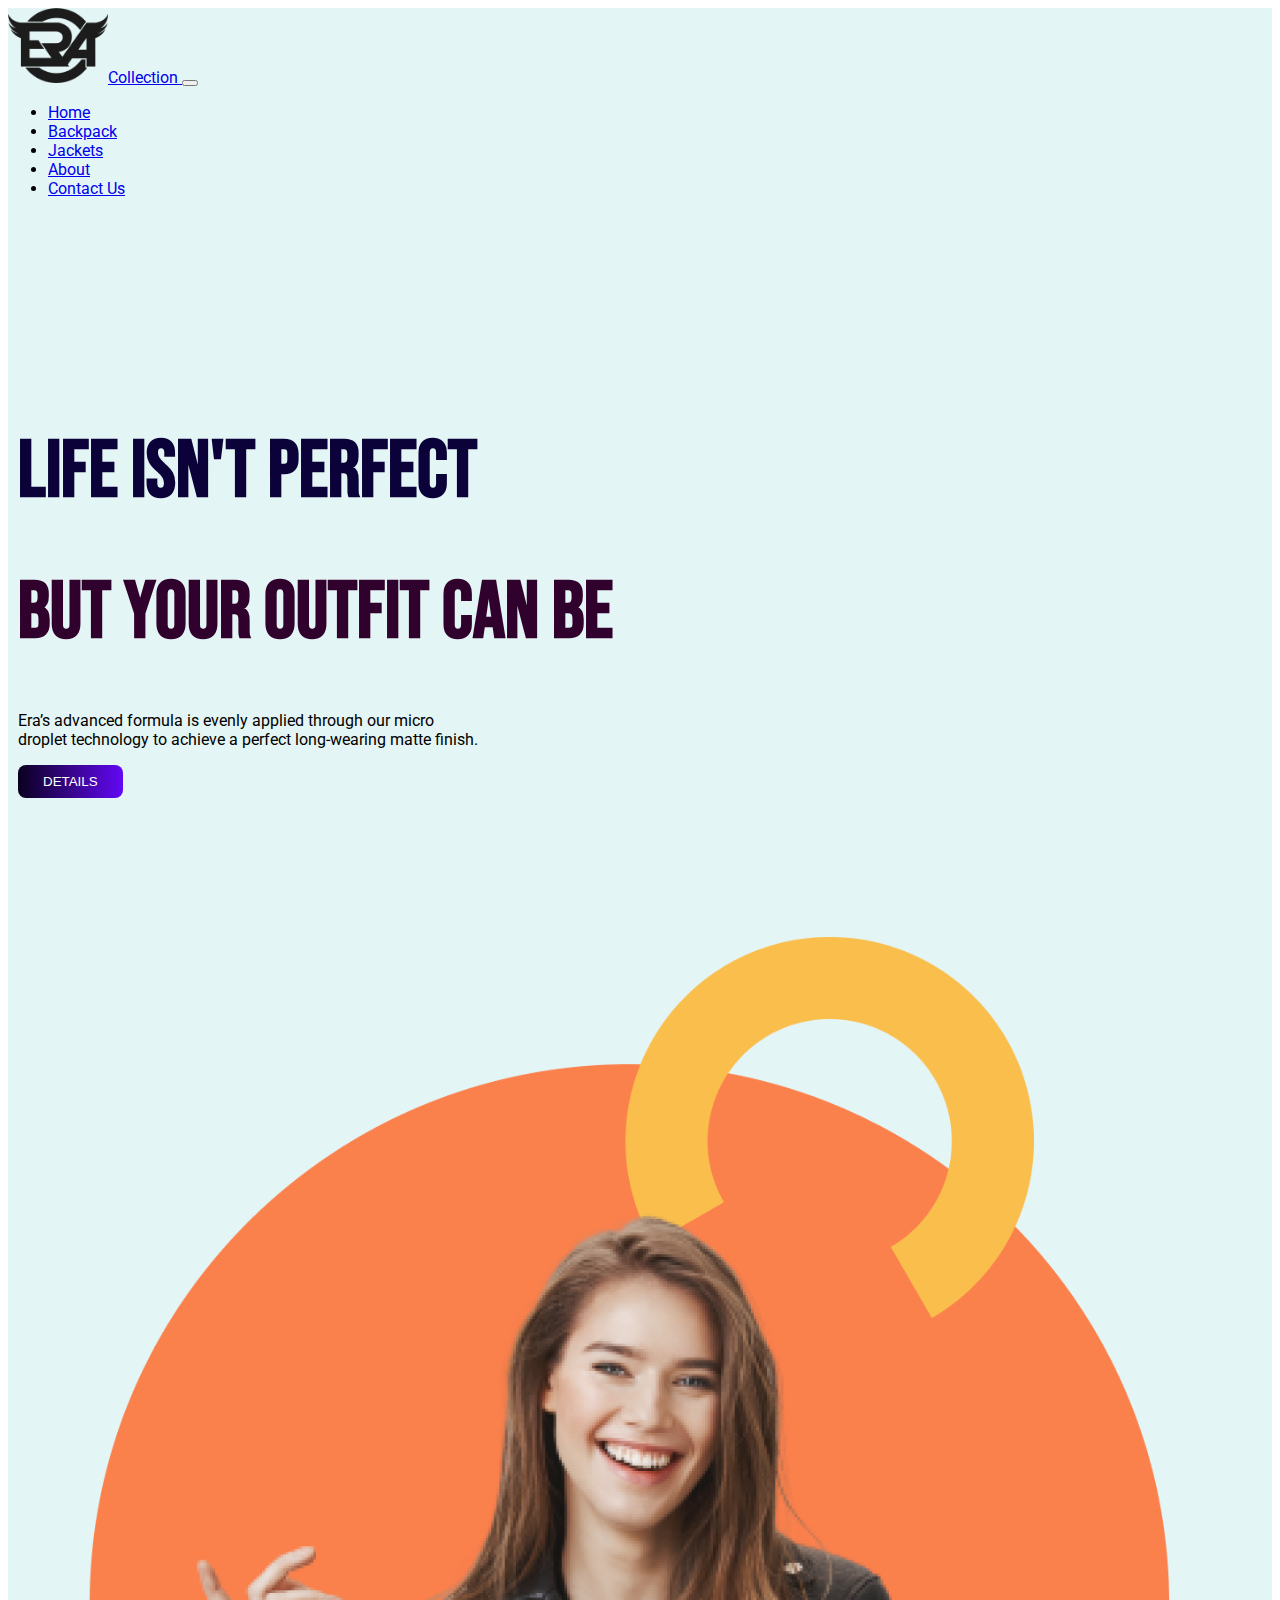
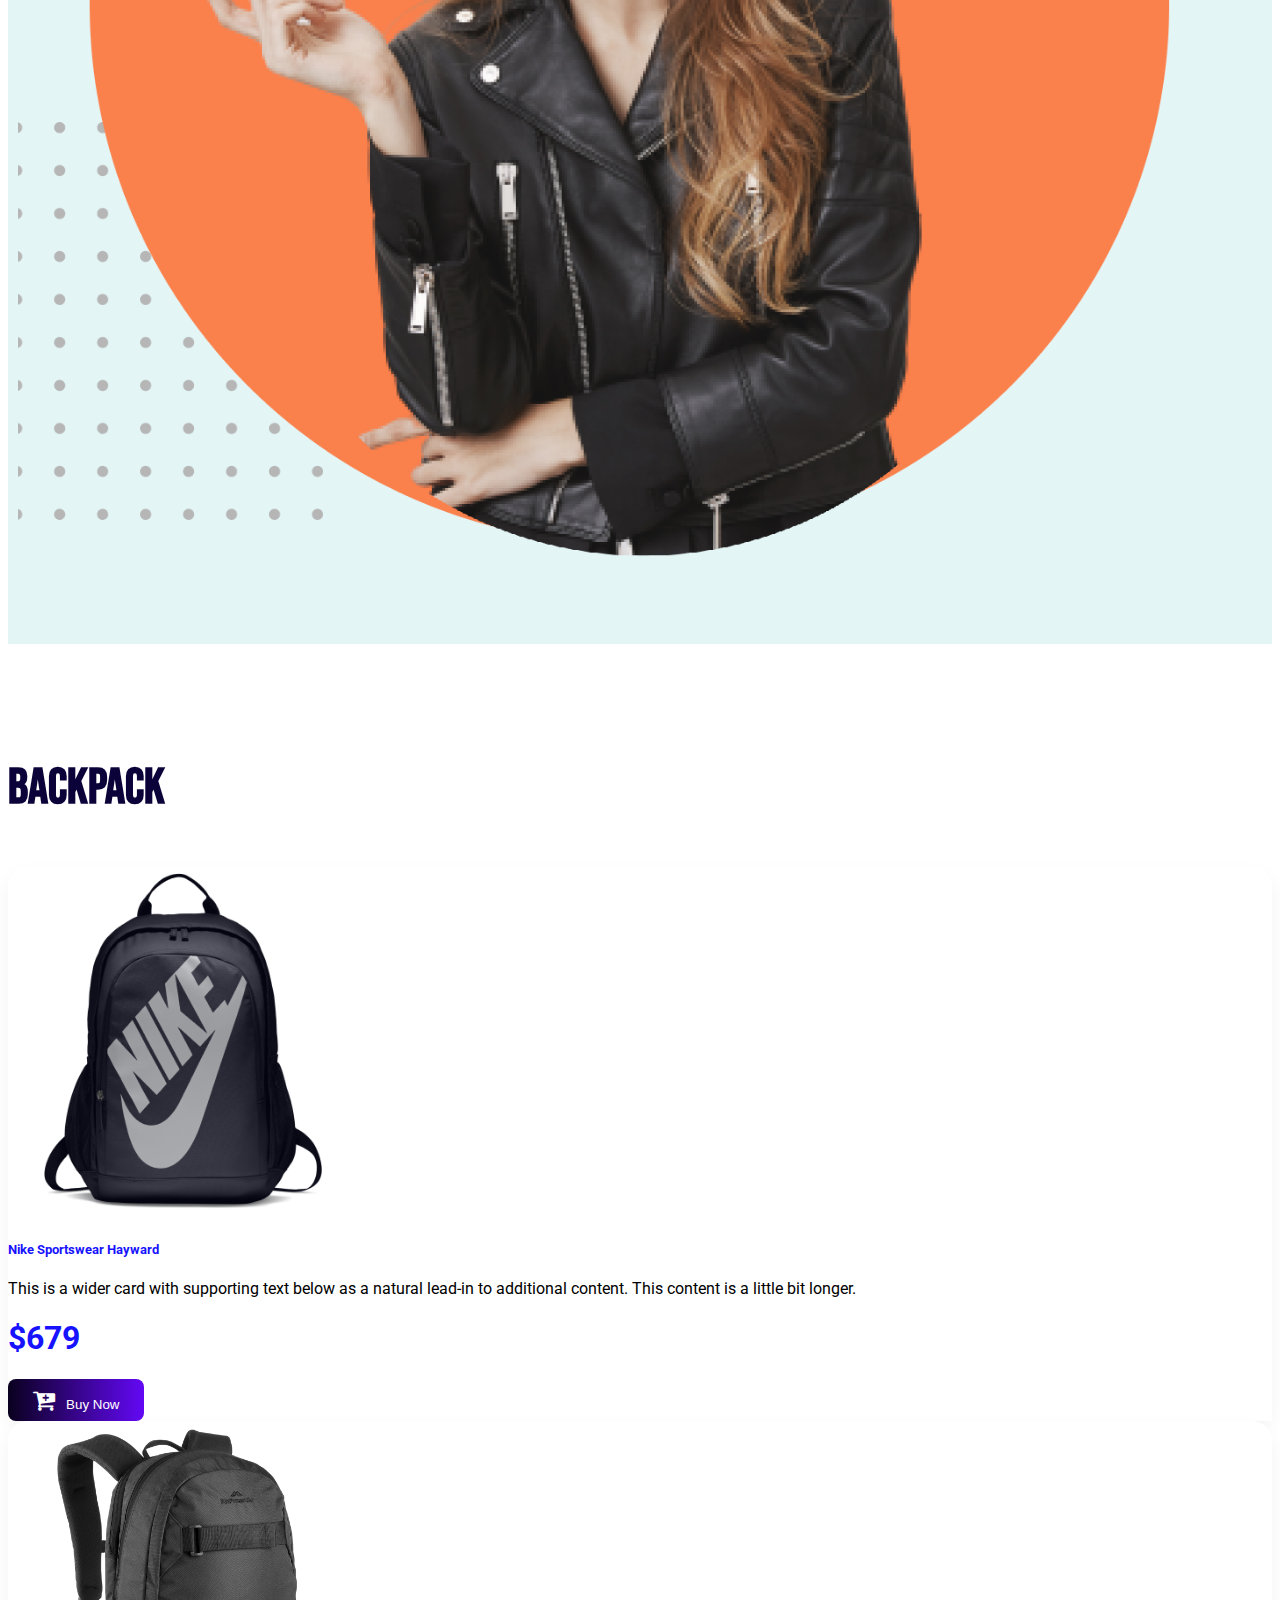
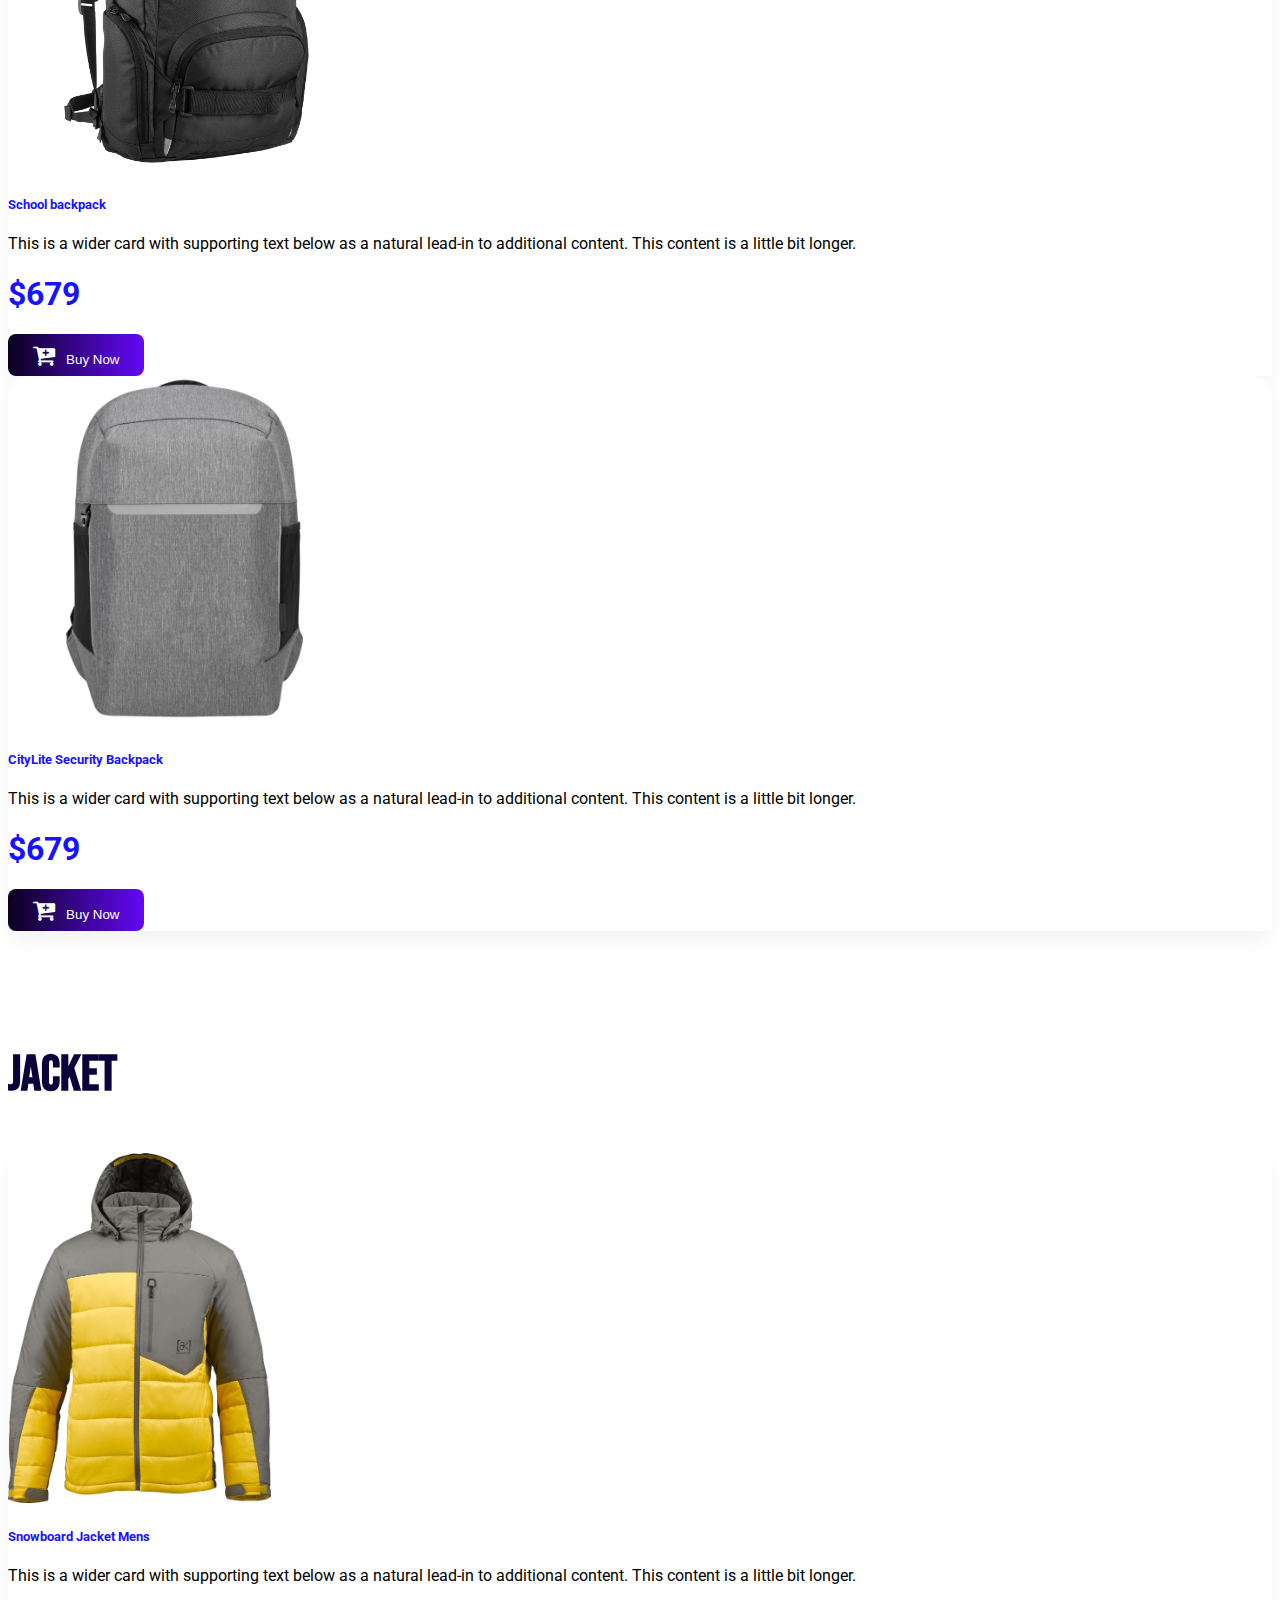
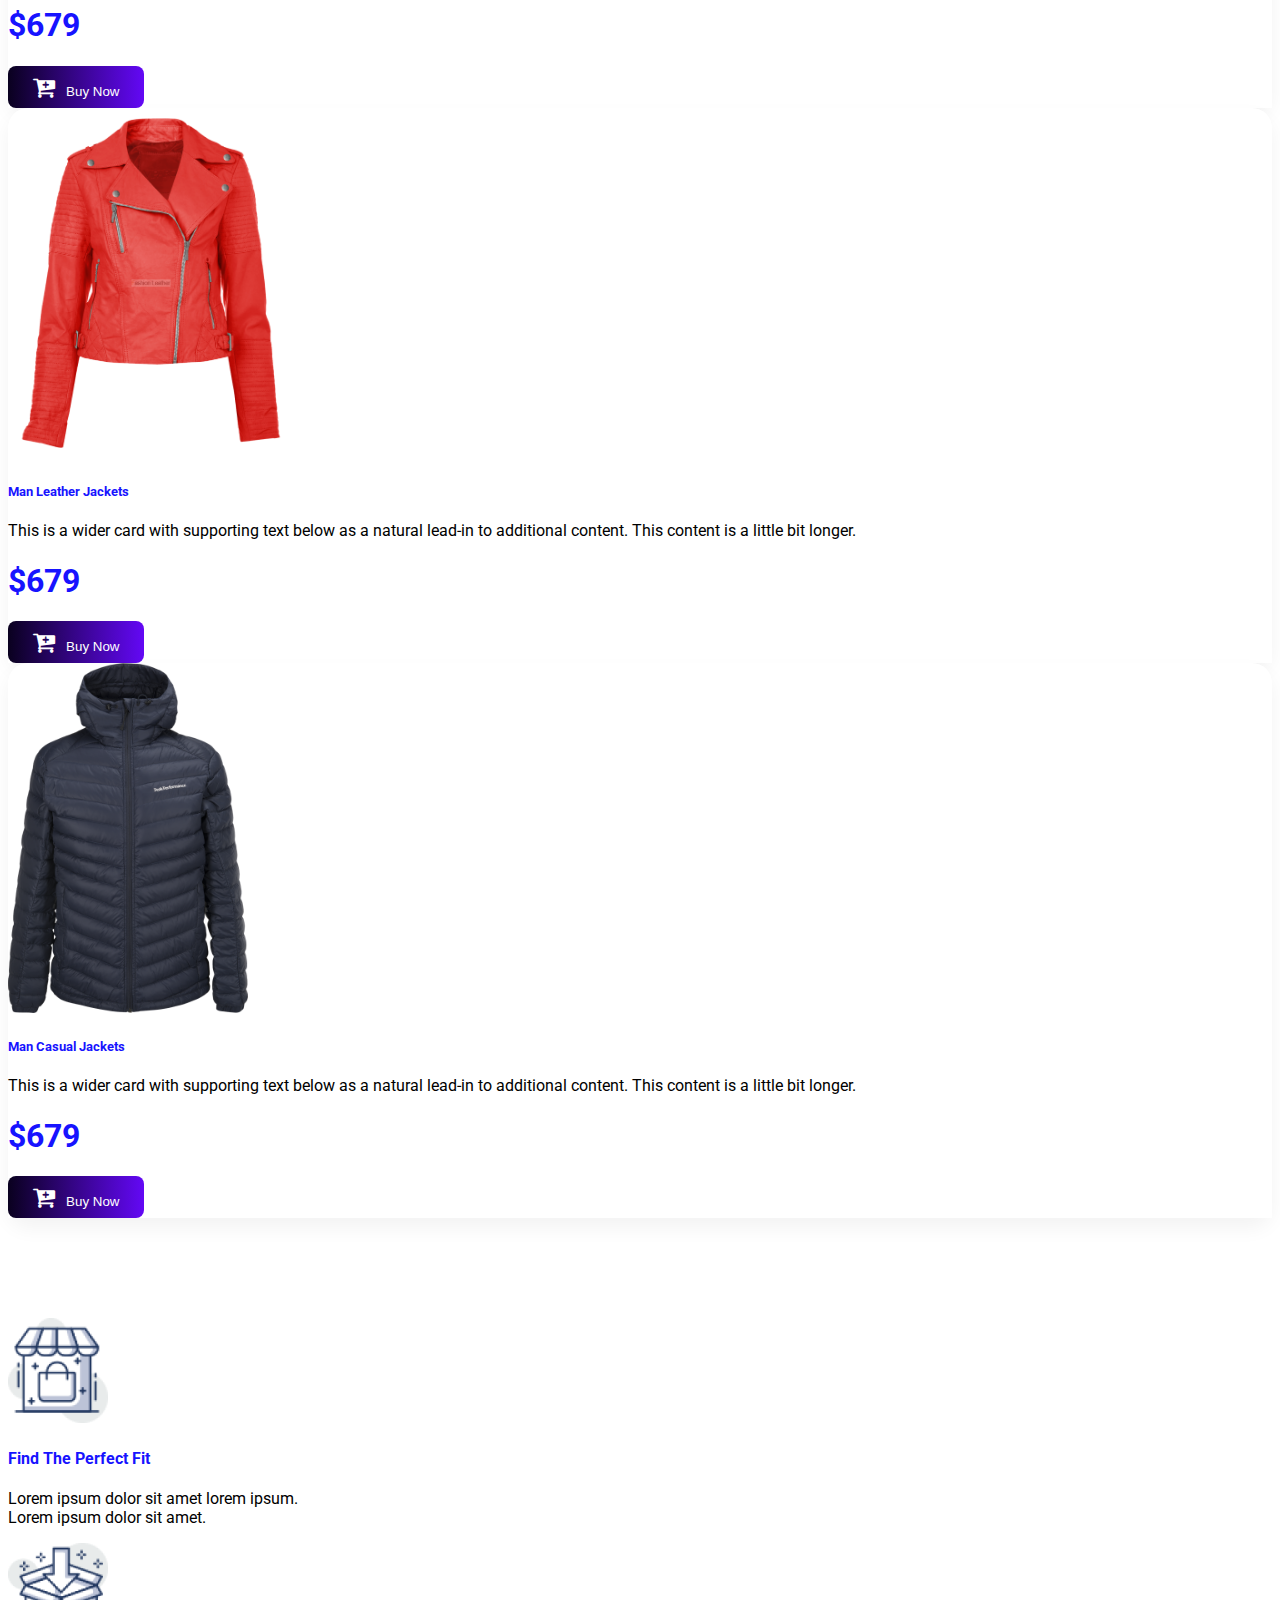
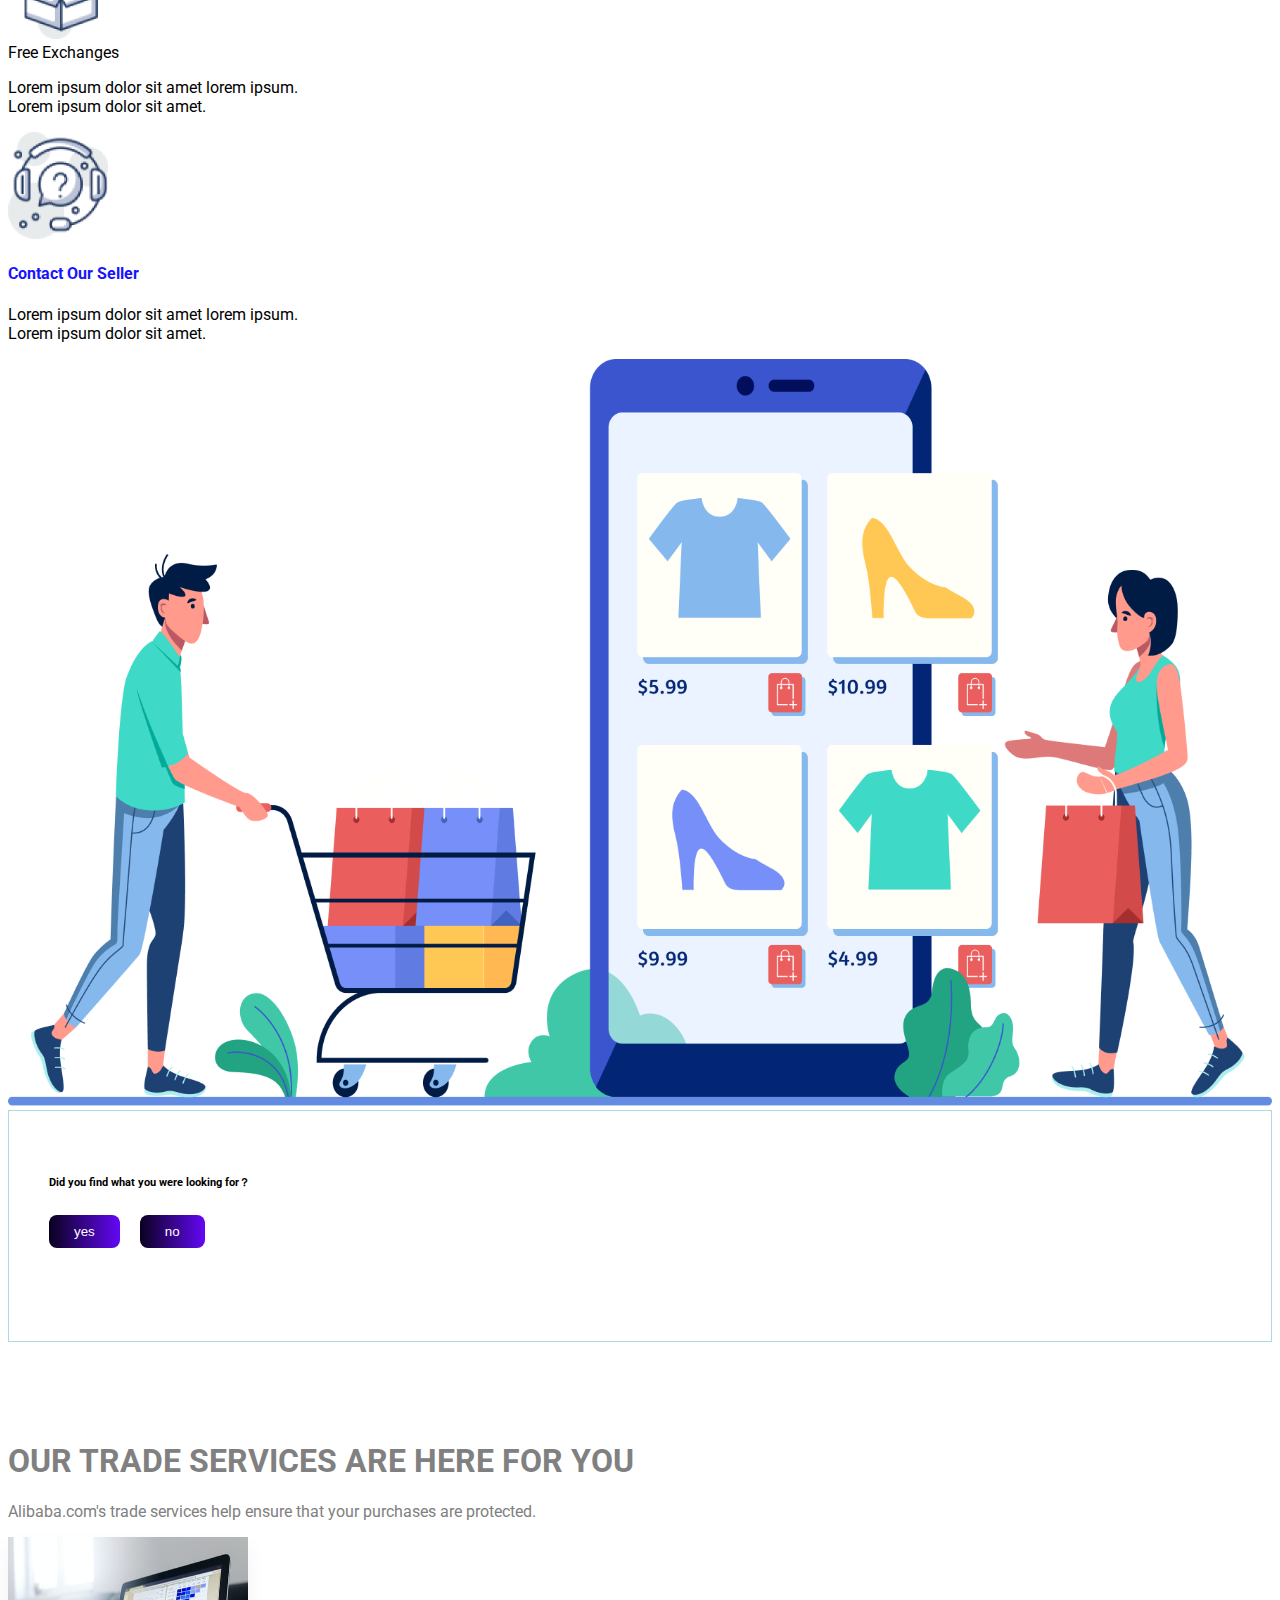
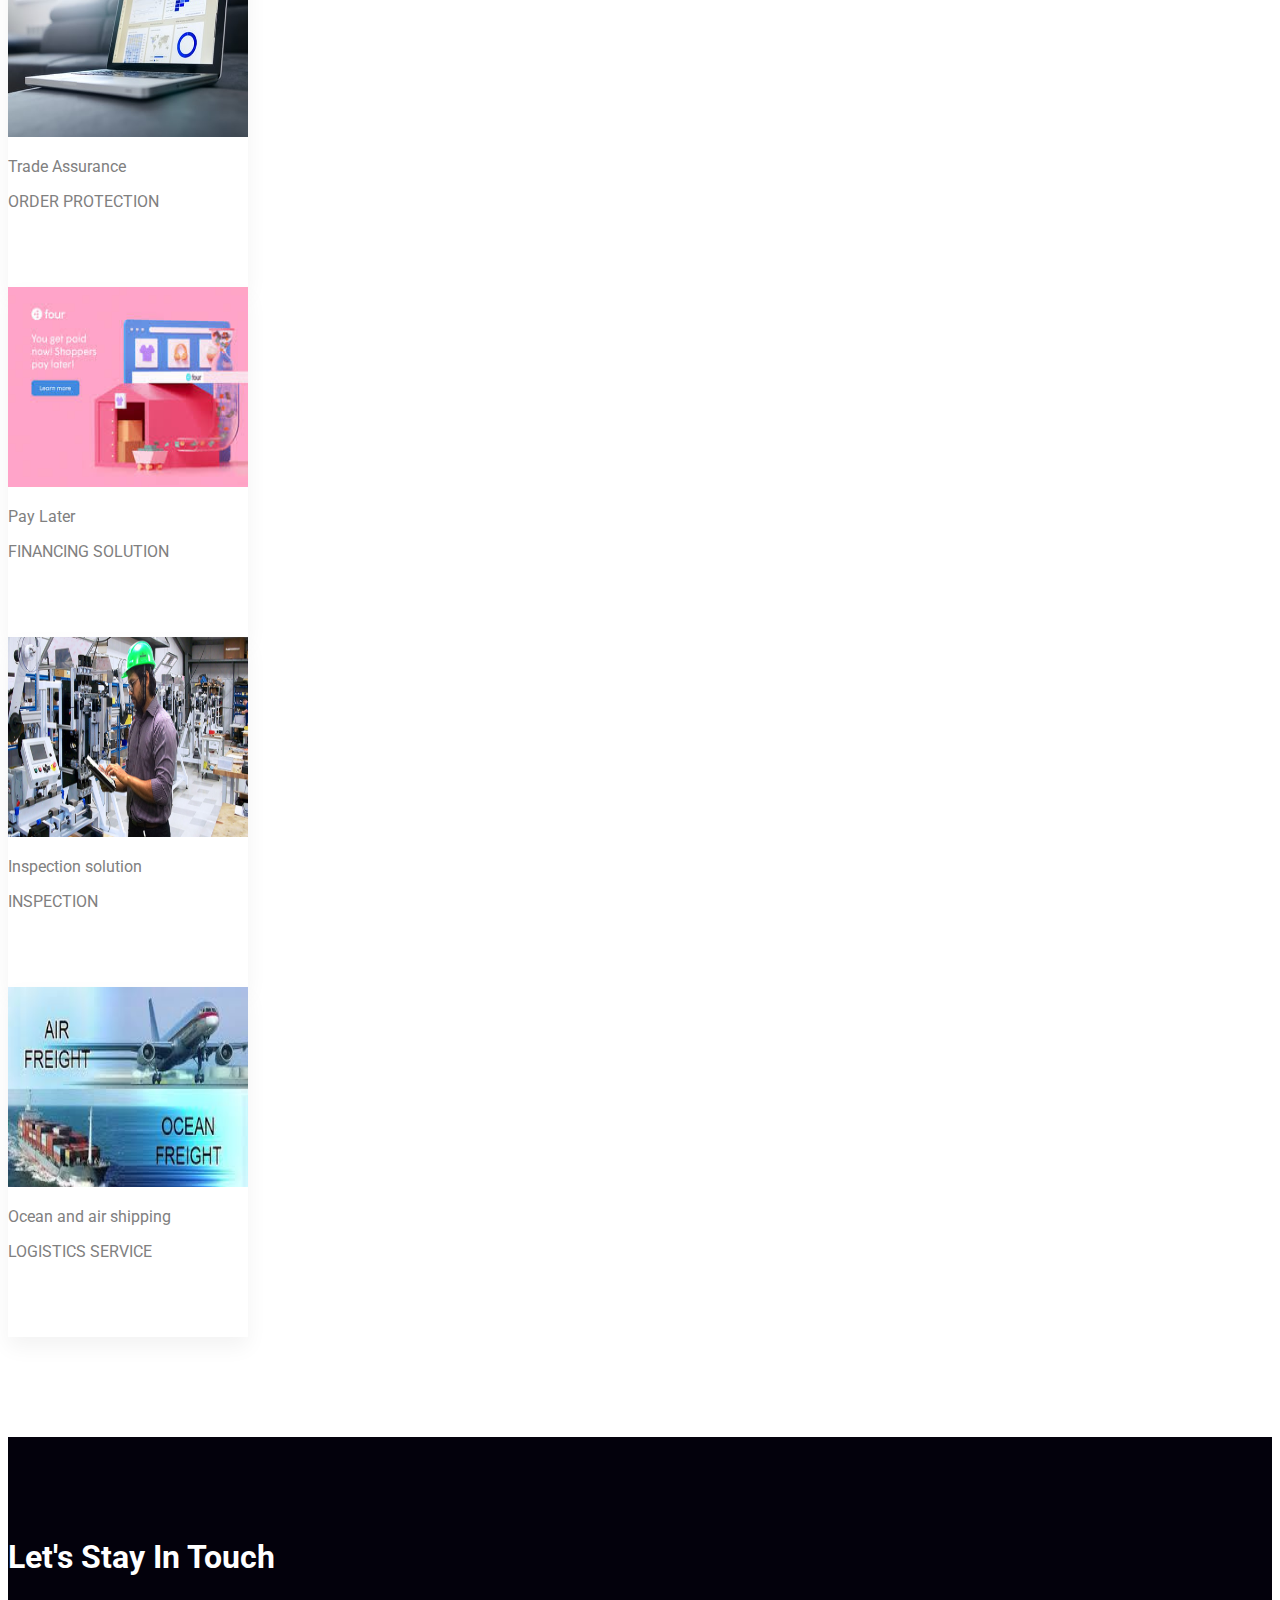
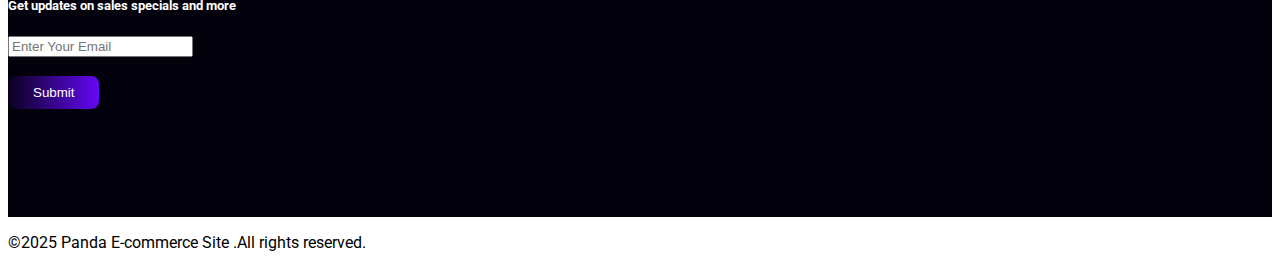
<file: index.html>
<!DOCTYPE html>
<html lang="en">

<head>
  <meta charset="UTF-8">
  <meta name="viewport" content="width=device-width, initial-scale=1.0">
  <title>ERA Collection</title>
  <link rel="preconnect" href="https://fonts.gstatic.com">
  <link href="https://fonts.googleapis.com/css2?family=Roboto:wght@300&display=swap" rel="stylesheet">
  <link rel="preconnect" href="https://fonts.gstatic.com">
  <link href="https://fonts.googleapis.com/css2?family=Bebas+Neue&display=swap" rel="stylesheet">
  <link rel="stylesheet" href="https://cdnjs.cloudflare.com/ajax/libs/font-awesome/4.7.0/css/font-awesome.min.css">
  <link href="https://cdn.jsdelivr.net/npm/bootstrap@5.0.0-beta1/dist/css/bootstrap.min.css" rel="stylesheet"
    integrity="sha384-giJF6kkoqNQ00vy+HMDP7azOuL0xtbfIcaT9wjKHr8RbDVddVHyTfAAsrekwKmP1" crossorigin="anonymous">
  <link rel="stylesheet" href="style.css">
</head>

<body>
  <div class="home sky-bg margin-bottom">
    <div class="container ">
      <nav class="navbar navbar-expand-lg navbar-light">
        <div class="container-fluid">
          <a class="navbar-brand" href="#">
            <img src="images/Logo, Icon/logo.png" alt="" srcset="">Collection
          </a>
          <button class="navbar-toggler" type="button" data-bs-toggle="collapse"
            data-bs-target="#navbarSupportedContent" aria-controls="navbarSupportedContent" aria-expanded="false"
            aria-label="Toggle navigation">
            <span class="navbar-toggler-icon"></span>
          </button>
          <div class="collapse navbar-collapse" id="navbarSupportedContent">
            <ul class="navbar-nav ms-auto mb-2 mb-lg-0 fw-bold">
              <li class="nav-item">
                <a class="nav-link" aria-current="page" href="#">Home</a>
              </li>
              <li class="nav-item">
                <a class="nav-link" href="#backpack">Backpack</a>
              </li>
              <li class="nav-item">
                <a class="nav-link" href="#jackets">Jackets</a>
              </li>
              <li class="nav-item">
                <a class="nav-link" href="#about">About</a>
              </li>
              <li class="nav-item">
                <a class="nav-link" href="#contact">Contact Us</a>
              </li>
            </ul>
          </div>
      </nav>
    </div>


    <div class="container">
      <div class="row  banner">
        <div class="col-md-7 banner-text ">
          <h1 class="text-uppercase  banner-blue">LIFE ISN'T PERFECT</h1>
          <h1 class="text-uppercase banner-white">BUT YOUR OUTFIT CAN BE</h1>
          <p>Era’s advanced formula is evenly applied through our micro <br> droplet technology to achieve a perfect
            long-wearing matte finish.</p>
          <button class="buy-now-button text-uppercase">DETAILS</button>
        </div>
        <div class="col-md-5">
          <img src="images/Image/Group 33102.png">
        </div>
      </div>
    </div>
  </div>


<!-- Backpack -->

  <div id="backpack" class="container margin-bottom">
    <h1 class="text-uppercase  banner-blue top-text">Backpack</h1>
    <div class="row row-cols-1 row-cols-md-3 g-4">
      <div class="col">
        <div class="card h-70">
          <img src="images/Photos/pngwing 1.png" class="card-img-top" alt="...">
          <div class="card-body">
            <h5 class="card-title price fw-bold">Nike Sportswear Hayward</h5>
            <p class="card-text">This is a wider card with supporting text below as a natural lead-in to additional
              content. This content is a little bit longer.</p>
          </div>
          <div class="card-footer d-flex justify-content-around">
            <h1 class="price fw-bold">$679</h1>
            <button class="buy-now-button text-uppercase"><i style="font-size:24px" class="fa">&#xf217;</i> &nbsp; Buy
              Now</button>
          </div>
        </div>
      </div>
      <div class="col">
        <div class="card h-70">
          <img src="images/Photos/image 4.png" class="card-img-top" alt="...">
          <div class="card-body">
            <h5 class="card-title price fw-bold">School backpack</h5>
            <p class="card-text">This is a wider card with supporting text below as a natural lead-in to additional
              content. This content is a little bit longer.</p>
          </div>
          <div class="card-footer d-flex justify-content-around">
            <h1 class="price fw-bold">$679</h1>
            <button class="buy-now-button text-uppercase"><i style="font-size:24px" class="fa">&#xf217;</i> &nbsp; Buy
              Now</button>
          </div>
        </div>
      </div>
      <div class="col">
        <div class="card h-70">
          <img src="images/Photos/image 16.png" class="card-img-top" alt="...">
          <div class="card-body">
            <h5 class="card-title price fw-bold">CityLite Security Backpack</h5>
            <p class="card-text">This is a wider card with supporting text below as a natural lead-in to additional
              content. This content is a little bit longer.</p>
          </div>
          <div class="card-footer d-flex justify-content-around">
            <h1 class="price fw-bold">$679</h1>
            <button class="buy-now-button text-uppercase"><i style="font-size:24px" class="fa">&#xf217;</i> &nbsp; Buy
              Now</button>
          </div>
        </div>
      </div>
    </div>
  </div>

<!-- Man Jackets -->

  <div id="jackets" class="container margin-bottom">
    <h1 class="text-uppercase  banner-blue top-text">Jacket</h1>
    <div class="row row-cols-1 row-cols-md-3 g-4">
      <div class="col">
        <div class="card h-70">
          <img src="images/Image/image 11.png" class="card-img-top" alt="...">
          <div class="card-body">
            <h5 class="card-title price fw-bold">Snowboard Jacket Mens</h5>
            <p class="card-text">This is a wider card with supporting text below as a natural lead-in to additional
              content. This content is a little bit longer.</p>
          </div>
          <div class="card-footer d-flex justify-content-around">
            <h1 class="price fw-bold">$679</h1>
            <button class="buy-now-button text-uppercase"><i style="font-size:24px" class="fa">&#xf217;</i> &nbsp; Buy
              Now</button>
          </div>
        </div>
      </div>
      <div class="col">
        <div class="card h-70">
          <img src="images/Image/image 15.png" class="card-img-top" alt="...">
          <div class="card-body">
            <h5 class="card-title price fw-bold">Man Leather Jackets</h5>
            <p class="card-text">This is a wider card with supporting text below as a natural lead-in to additional
              content. This content is a little bit longer.</p>
          </div>
          <div class="card-footer d-flex justify-content-around">
            <h1 class="price fw-bold">$679</h1>
            <button class="buy-now-button text-uppercase"><i style="font-size:24px" class="fa">&#xf217;</i> &nbsp; Buy
              Now</button>
          </div>
        </div>
      </div>
      <div class="col">
        <div class="card h-70">
          <img src="images/Image/toppng 1.png" class="card-img-top" alt="...">
          <div class="card-body">
            <h5 class="card-title price fw-bold">Man Casual Jackets</h5>
            <p class="card-text">This is a wider card with supporting text below as a natural lead-in to additional
              content. This content is a little bit longer.</p>
          </div>
          <div class="card-footer d-flex justify-content-around">
            <h1 class="price fw-bold">$679</h1>
            <button class="buy-now-button text-uppercase"><i style="font-size:24px" class="fa">&#xf217;</i> &nbsp; Buy
              Now</button>
          </div>
        </div>
      </div>
    </div>
  </div>

<!-- Second Last Section -->

<div class="container">
  <div class="row container-fluid align-items-center">
    <div class="col-12 col-md-6">
      <div class="row">
        <div class="col-12 col-md-10 shadow-lg p-3 mb-5 bg-white rounded">
          <div class="row">
            <div class="col-12 col-md-4 d-flex justify-content-center">
              <img class="contact-img" src="images/Logo, Icon/image 12.png" alt="">
            </div>
            <div class="col-11 col-md-8 info-text">
              <h4 class=" price fw-bold">Find The Perfect Fit</h4>
              <p>Lorem ipsum dolor sit amet lorem ipsum.<br>Lorem ipsum dolor sit amet.</p>
            </div>
          </div>
        </div>
        <div class="col-12 col-md-10 shadow-lg p-3 mb-5 bg-white rounded">
          <div class="row ">
            <div class="col-11 col-md-4 d-flex justify-content-center ">
              <img class="contact-img" src="images/Logo, Icon/image 13.png" alt="">
            </div>
            <div class="col-11 col-md-8 info-text">
              <h4class=" price fw-bold">Free Exchanges</h4>
              <p>Lorem ipsum dolor sit amet lorem ipsum.<br>Lorem ipsum dolor sit amet.</p>
            </div>  
          </div>             
        </div>
        <div class="col-12 col-md-10 shadow-lg p-3 mb-5 bg-white rounded">
          <div class="row">
            <div class="col-11 col-md-4 d-flex justify-content-center">
                <img class="contact-img" src="images/Logo, Icon/image 14.png" alt="">
            </div>
            <div class="col-11 col-md-8 info-text">
                <h4 class=" price fw-bold">Contact Our Seller</h4>
                <p>Lorem ipsum dolor sit amet lorem ipsum.<br>Lorem ipsum dolor sit amet.</p>
            </div> 
          </div>               
        </div>
      </div>
    </div>
    <div class="col col-md-6">
      <img class="contact-side" src="images/Logo, Icon/XMLID 1.png" alt="">
    </div>
  </div>




  <div class="container looking-sec margin-bottom">
    <h6>Did you find what you were looking for？</h6>
    <div class="btn d-flex justify-content-start">
      <button class="buy-now-button text-uppercase">yes</button> &nbsp &nbsp
      <button class="buy-now-button text-uppercase">no</button>
    </div>
  </div>

  
  <div class="container trade-gray margin-bottom">
    <h1 class="text-uppercase fw-bold">OUR TRADE SERVICES ARE HERE FOR YOU</h1>
    <p>Alibaba.com's trade services help ensure that your purchases are protected.</p>

    <div class="d-flex justify-content-between trade">
        <div class="row row-cols-1 row-cols-md-4 g-3">
             <div class="col">


      <div class="card" style="width: 15rem; margin-right:1100px; border-radius: 0; height : 350px;">
        <img src="images/service/trade.jpg" style="width:100%; height:200px;padding:0">
        <div class="card-body">
          <p class="card-text">Trade Assurance</p>
          <p class="fw-bold">ORDER PROTECTION</p>
        </div>
      </div>
      </div>

      <div class="col">
      <div class="card" style="width: 15rem; margin-right:10px; border-radius: 0; height : 350px;">
        <img src="images/service/pay.jpg" style="width:100%; height:200px; padding:0">
        <div class="card-body">
          <p class="card-text">Pay Later</p>
          <p class="fw-bold">FINANCING SOLUTION</p>
        </div>
      </div>
    </div>

    <div class="col">
      <div class="card" style="width: 15rem; margin-right:10px; border-radius: 0; height : 350px;">
        <img src="images/service/inspection.jpg" style="width:100%; height:200px; padding:0">
        <div class="card-body">
          <p class="card-text">Inspection solution</p>
          <p class="fw-bold">INSPECTION</p>
        </div>
      </div>
      </div>

      <div class="col">
      <div class="card" style="width: 15rem; margin-right:10px; border-radius: 0; height : 350px;">
        <img src="images/service/ocean.jpg" style="width:100%; height:200px; padding:0">
        <div class="card-body">
          <p class="card-text">Ocean and air shipping</p>
          <P class="fw-bold">LOGISTICS SERVICE</P>
        </div>
      </div>
    </div>
    </div>
    </div>
  </div>

<!-- Footer Section -->

  <div id="contact" class="d-flex justify-content-center align-items-center footer-sec">
    <div class="footer">
      <h1 class="text-uppercase">Let's Stay In Touch</h1>
      <h5>Get updates on sales specials and more</h5>
      <input type="text" placeholder="Enter Your Email">
      <br>
      <br>
      <button class="buy-now-button">Submit</button>
    </div>
  </div>
  <div class="footer-text text-center">
    <p>©2025 Panda E-commerce Site .All rights reserved.</p>
  </div>
  <script src="https://cdn.jsdelivr.net/npm/bootstrap@5.0.0-beta1/dist/js/bootstrap.bundle.min.js"
    integrity="sha384-ygbV9kiqUc6oa4msXn9868pTtWMgiQaeYH7/t7LECLbyPA2x65Kgf80OJFdroafW"
    crossorigin="anonymous"></script>
  <script src="https://cdn.jsdelivr.net/npm/@popperjs/core@2.5.4/dist/umd/popper.min.js"
    integrity="sha384-q2kxQ16AaE6UbzuKqyBE9/u/KzioAlnx2maXQHiDX9d4/zp8Ok3f+M7DPm+Ib6IU"
    crossorigin="anonymous"></script>
  <script src="https://cdn.jsdelivr.net/npm/bootstrap@5.0.0-beta1/dist/js/bootstrap.min.js"
    integrity="sha384-pQQkAEnwaBkjpqZ8RU1fF1AKtTcHJwFl3pblpTlHXybJjHpMYo79HY3hIi4NKxyj"
    crossorigin="anonymous"></script>
</body>

</html>
</file>
<file: style.css>
body{
    font-family: 'Roboto', sans-serif;
    font-style: normal;
}
.margin-bottom{
    margin-bottom: 100px;
}
.navbar-brand img{
    width: 100px;
}
.col-md-5 img{
    width: 100%;
}
.sky-bg{
    background-color: rgb(228, 245, 245);
}
.banner{
    padding: 60px 10px;
}
.banner-text{
    padding:100px 0;
}
.banner-white, .banner-blue{
    font-style: normal;
    font-weight: bold;
    font-size: 80px;
    line-height: 88px;
    font-family: 'Bebas Neue', cursive;
}
.banner-white{
    color:rgb(49, 1, 45);
}
.banner-blue{
    color: #0a0238;
}
.buy-now-button {
    background-image: linear-gradient(to right, rgb(10, 1, 31) 0%, rgb(99, 8, 245) 100%);
    color: #fff;
    border: none;
    border-radius: 8px;
    padding: 9px 25px;
    cursor: pointer;
}
.top-text{
    font-size: 50px;
}
.text{
    font-size: 25px;
}
.card img{
    /* width: 350px; */
    height: 350px;
}
.card, .cat{
    background: #FFFFFF;
    box-shadow: 0px 10px 20px rgba(0, 0, 0, 0.05);
    border-radius: 20px;
}
.contact-side{
    width:100%;
}
.contact-img{
    width:100px;
  }
.cat{
    margin-top: 10px;
    width: 489px;
    height: 135px;
    background: #FFFFFF;
    box-shadow: 0px 10px 30px rgba(0, 0, 0, 0.05);
    border-radius: 20px;
    margin-bottom : 20px;
}
.shop-img{
    margin-top: 100px;
}
.looking-sec{
    height:150px;
    border : 1px solid lightblue;
    padding : 40px;
}
.trade-gray{
    color:gray;
}
.footer{
    color:white;
    height:300px;
    padding-top: 80px;
}
.footer-sec{
    background-color: #03010c;
}
.card-footer{
    border: 0;
    background-color: white;
}
.price {
    color: #1713ff;
}
.trade{
    margin-right: 100px;
}
</file>
